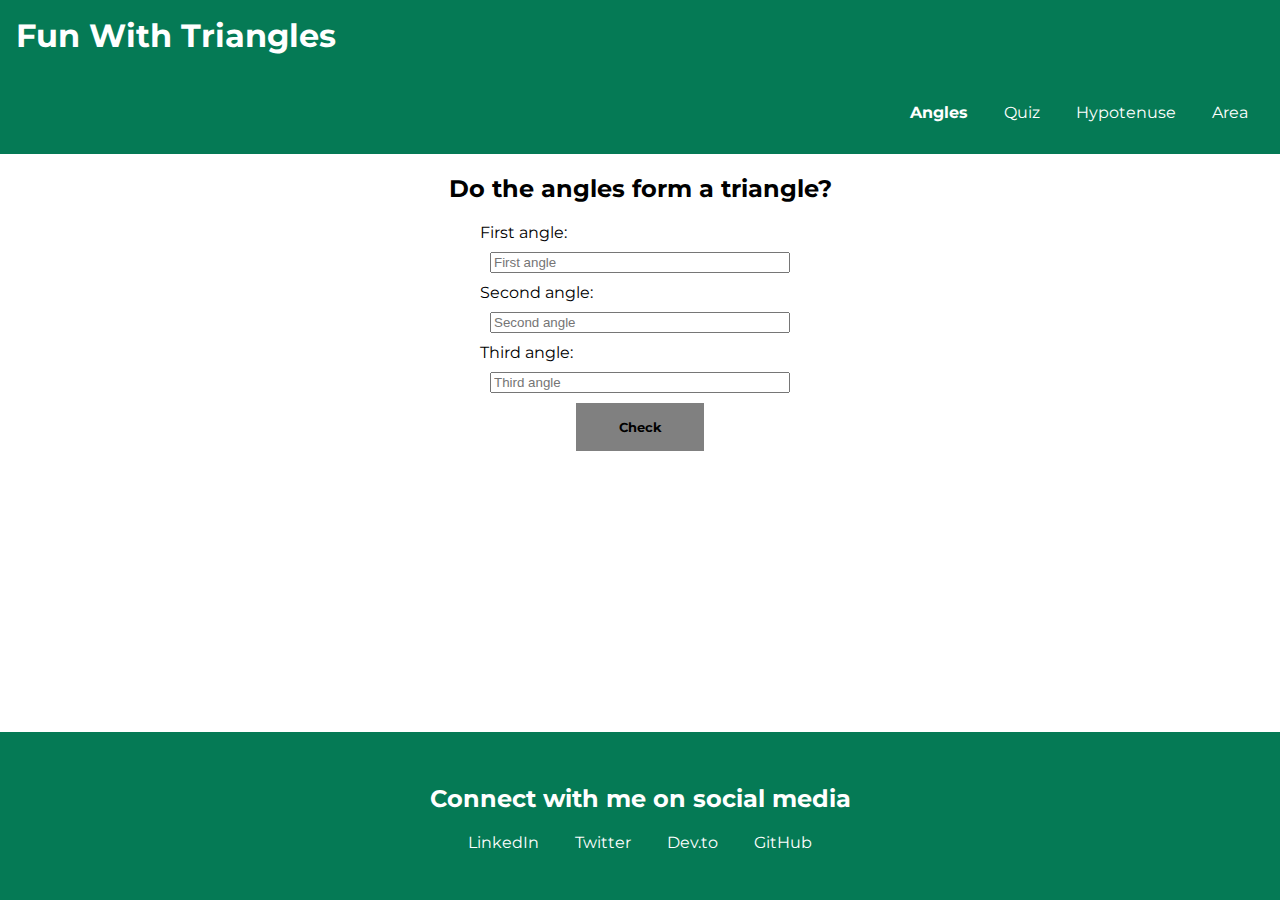
<file: index.html>
<!DOCTYPE html>
<html lang="en">
  <head>
    <meta charset="UTF-8" />
    <meta http-equiv="X-UA-Compatible" content="IE=edge" />
    <meta name="viewport" content="width=device-width, initial-scale=1.0" />
    <link rel="stylesheet" href="styles/styles.css">
    <title>Triangle Angles</title>
  </head>
  <body>
    <nav class="navigation container">
      <div class="nav-brand">Fun With Triangles</div>
      <ul class="nav-pills no-bullet">
        <li class="list-inline">
          <a class="link  link-active" href="/index.html">Angles</a>
        </li>
        <li class="list-inline">
          <a class="link" href="/quiz.html">Quiz</a>
        </li>
        <li class="list-inline">
          <a class="link" href="/Hypotenuse.html">Hypotenuse</a>
        </li>
        <li class="list-inline">
          <a class="link" href="/TriangleArea.html">Area</a>
        </li>
      </ul>
    </nav>
    <h2>Do the angles form a triangle?</h2>
    <form id="triangle-checker">
      <label for="first_angle">First angle: </label>
      <input type="text" class="angles" placeholder="First angle" />
      <label for="first_angle">Second angle: </label>
      <input type="text" class="angles" placeholder="Second angle" />
      <label for="first_angle">Third angle: </label>
      <input type="text" class="angles" placeholder="Third angle" />
    </form>
    <button type="submit" id="submit_button"><strong>Check</strong></button>
    <p id='result'></p>
    <footer class="footer">
      <h2>Connect with me on social media</h2>
      <ul class="social-links no-bullet">
        <li class="list-inline">
          <a class="link" href="https://www.linkedin.com/in/anubhav-j/">LinkedIn</a>
        </li>
        <li class="list-inline">
          <a class="link" href="https://twitter.com/anubhavjain9015">Twitter</a>
        </li>
        <li class="list-inline">
          <a class="link" href="https://dev.to/anubhav823">Dev.to</a>
        </li>
        <li class="list-inline">
          <a class="link" href="https://github.com/anubhav823">GitHub</a>
        </li>
      </ul>
    </footer>
    <script src="scripts/scripts.js"></script>
  </body>
</html>
</file>
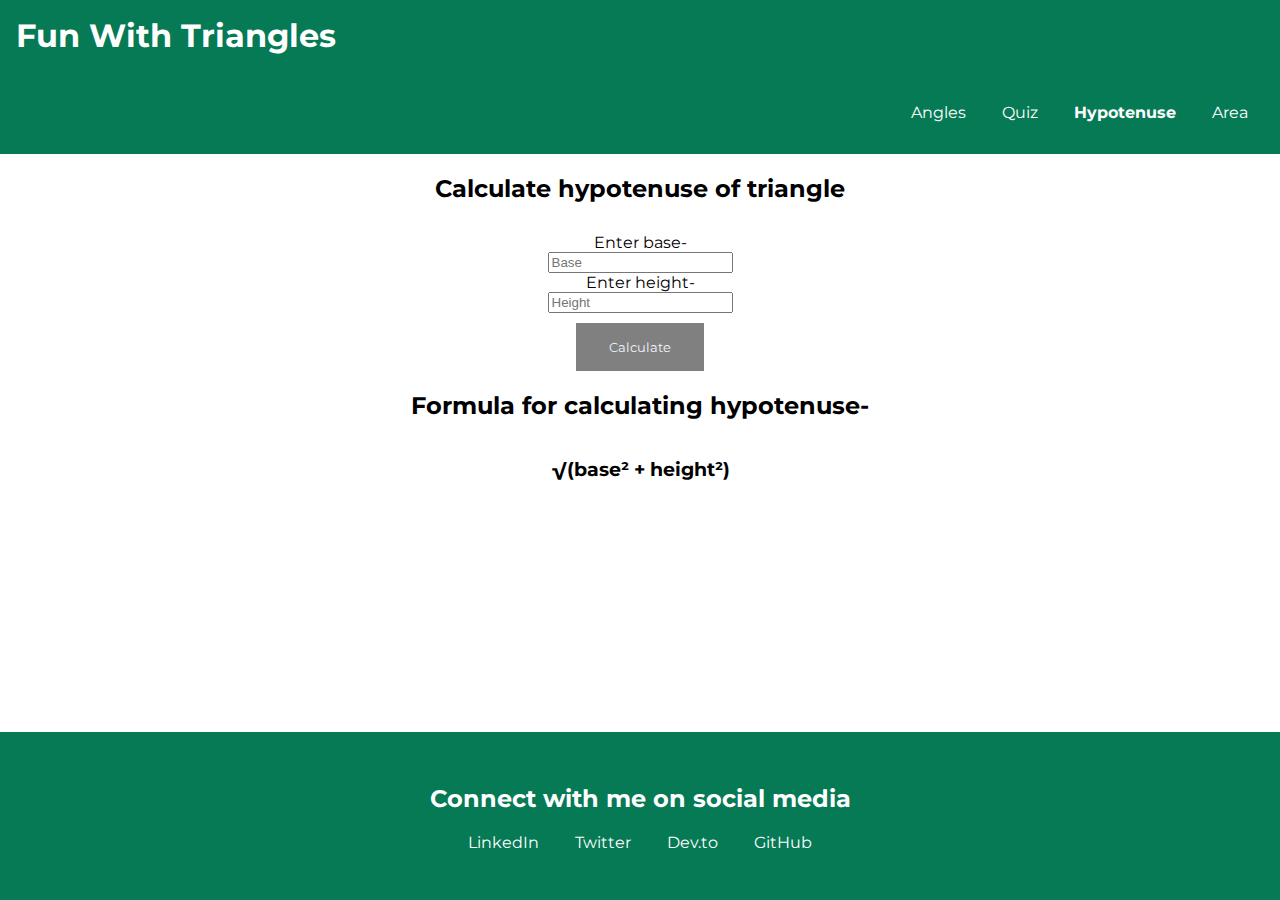
<file: Hypotenuse.html>
<!DOCTYPE html>
<html lang="en">
  <head>
    <meta charset="UTF-8" />
    <meta http-equiv="X-UA-Compatible" content="IE=edge" />
    <meta name="viewport" content="width=device-width, initial-scale=1.0" />
    <link rel="stylesheet" href="styles/hypotenuseStyles.css" />
    <title>Hypotenuse Calculator</title>
  </head>
  <body>
    <nav class="navigation container">
      <div class="nav-brand">Fun With Triangles</div>
      <ul class="nav-pills no-bullet">
        <li class="list-inline">
          <a class="link" href="/index.html">Angles</a>
        </li>
        <li class="list-inline">
          <a class="link" href="/quiz.html">Quiz</a>
        </li>
        <li class="list-inline">
          <a class="link link-active" href="/Hypotenuse.html">Hypotenuse</a>
        </li>
        <li class="list-inline">
          <a class="link" href="/TriangleArea.html">Area</a>
        </li>
      </ul>
    </nav>
    <h2>Calculate hypotenuse of triangle</h2>
    <form id="hypotenuse">
      <label for="base">Enter base-</label>
      <input type="text" id="base" placeholder="Base" />
      <label for="height">Enter height-</label>
      <input type="text" id="height" placeholder="Height" />
    </form>
    <button type="submit" id="submit_button">Calculate</button>
    <h2>Formula for calculating hypotenuse-</h2>
    <h3>√(base² + height²)</h3>
    <p id="output"></p>
    <footer class="footer">
      <h2>Connect with me on social media</h2>
      <ul class="social-links no-bullet">
        <li class="list-inline">
          <a class="link" href="https://www.linkedin.com/in/anubhav-j/"
            >LinkedIn</a
          >
        </li>
        <li class="list-inline">
          <a class="link" href="https://twitter.com/anubhavjain9015">Twitter</a>
        </li>
        <li class="list-inline">
          <a class="link" href="https://dev.to/anubhav823">Dev.to</a>
        </li>
        <li class="list-inline">
          <a class="link" href="https://github.com/anubhav823">GitHub</a>
        </li>
      </ul>
    </footer>
    
    <script src="scripts/hypotenuseScript.js"></script>
  </body>
</html>
</file>
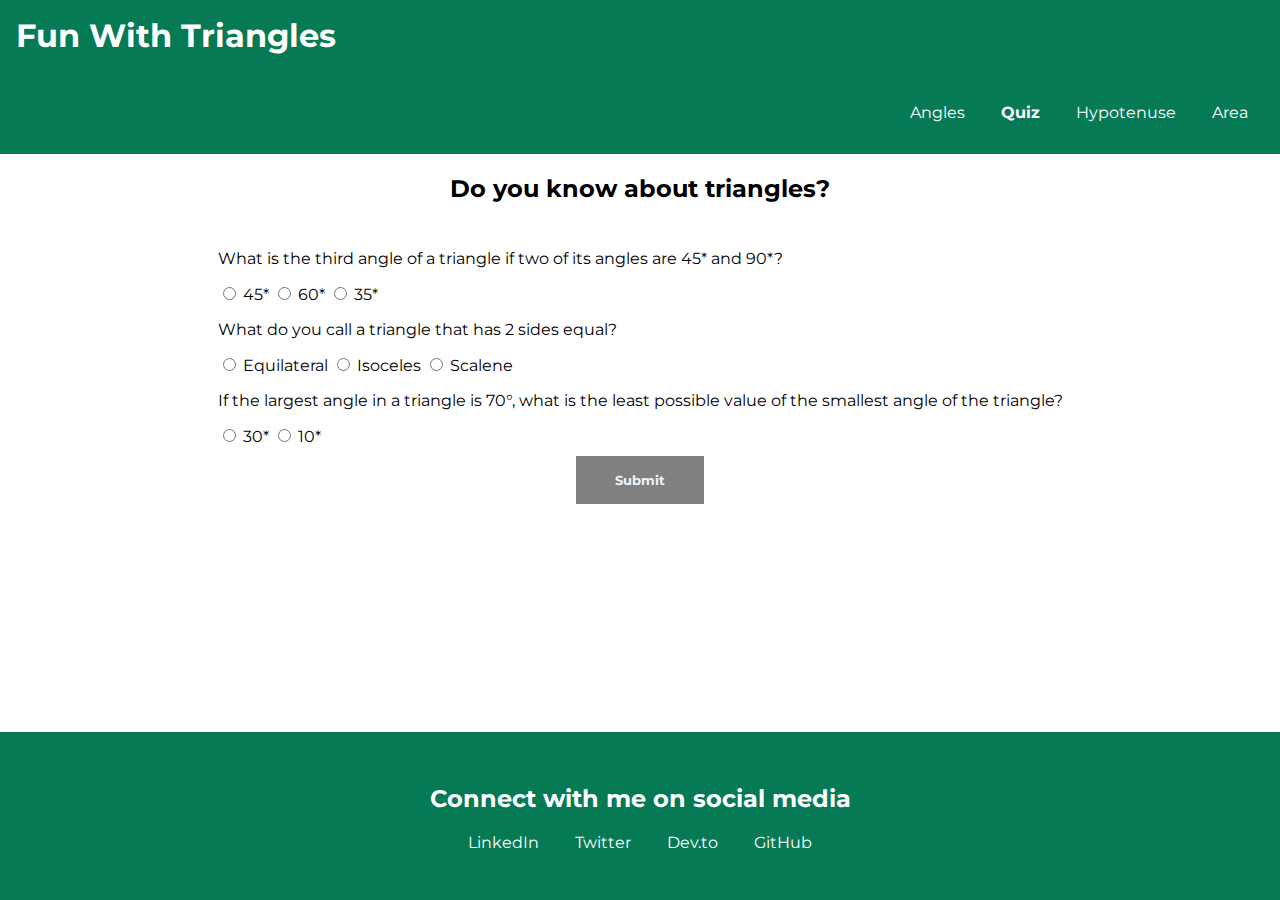
<file: quiz.html>
<!DOCTYPE html>
<html lang="en">
  <head>
    <meta charset="UTF-8" />
    <meta http-equiv="X-UA-Compatible" content="IE=edge" />
    <meta name="viewport" content="width=device-width, initial-scale=1.0" />
    <link rel="stylesheet" href="styles/quizstyles.css" />
    <title>Triangle Quiz</title>
  </head>
  <body>
    <nav class="navigation container">
      <div class="nav-brand">Fun With Triangles</div>
      <ul class="nav-pills no-bullet">
        <li class="list-inline">
          <a class="link" href="/index.html">Angles</a>
        </li>
        <li class="list-inline">
          <a class="link link-active" href="/quiz.html">Quiz</a>
        </li>
        <li class="list-inline">
          <a class="link" href="/Hypotenuse.html">Hypotenuse</a>
        </li>
        <li class="list-inline">
          <a class="link" href="/TriangleArea.html">Area</a>
        </li>
      </ul>
    </nav>
    <h2>Do you know about triangles?</h2>
    <form id="quiz">
      <p>
        What is the third angle of a triangle if two of its angles are 45* and
        90*?
      </p>
      <input type="radio" name="third_angle" id="radio-input-45" value="45"/>
      <label for="45">45*</label>
      <input type="radio" name="third_angle" id="radio-input-60" value='60'/>
      <label for="60">60*</label>
      <input type="radio" name="third_angle" id="radio-input-35" value='35'/>
      <label for="35">35*</label>

      <p>What do you call a triangle that has 2 sides equal?</p>
      <input type="radio" name="triangle_name" id="equilateral" value='equilateral'/>
      <label for="equilateral">Equilateral</label>
      <input type="radio" name="triangle_name" id="isoceles" value="isoceles"/>
      <label for="isoceles">Isoceles</label>
      <input type="radio" name="triangle_name" id="scalene" value="scalene"/>
      <label for="scalene">Scalene</label>
      <p>If the largest angle in a triangle is 70°, what is the least possible value of the smallest angle of the triangle?</p>
      <input type="radio" name="angle_measure" id="30" value='30'/>
      <label for="30*">30*</label>
      <input type="radio" name="angle_measure" id="10" value="10"/>
      <label for="10*">10*</label>
    </form>
    <button type="submit" id="submit_button"><strong>Submit</strong></button>
    <p id="result"></p>
    <footer class="footer">
      <h2>Connect with me on social media</h2>
      <ul class="social-links no-bullet">
        <li class="list-inline">
          <a class="link" href="https://www.linkedin.com/in/anubhav-j/">LinkedIn</a>
        </li>
        <li class="list-inline">
          <a class="link" href="https://twitter.com/anubhavjain9015">Twitter</a>
        </li>
        <li class="list-inline">
          <a class="link" href="https://dev.to/anubhav823">Dev.to</a>
        </li>
        <li class="list-inline">
          <a class="link" href="https://github.com/anubhav823">GitHub</a>
        </li>
      </ul>
    </footer>
    <script src="scripts/scriptsQuiz.js"></script>
  </body>
</html>
</file>
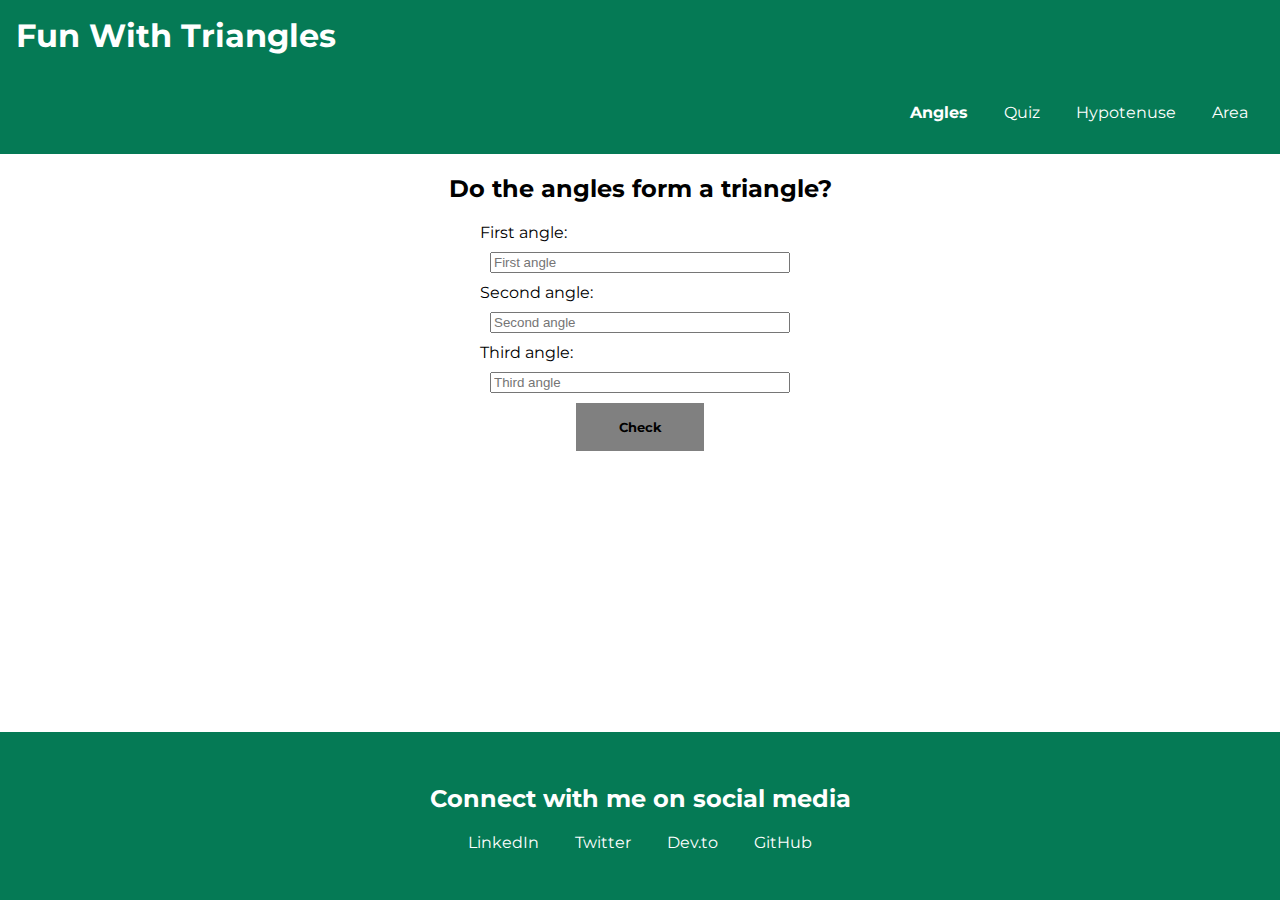
<file: triangleAngles.html>
<!DOCTYPE html>
<html lang="en">
  <head>
    <meta charset="UTF-8" />
    <meta http-equiv="X-UA-Compatible" content="IE=edge" />
    <meta name="viewport" content="width=device-width, initial-scale=1.0" />
    <link rel="stylesheet" href="styles/styles.css">
    <title>Triangle Angles</title>
  </head>
  <body>
    <nav class="navigation container">
      <div class="nav-brand">Fun With Triangles</div>
      <ul class="nav-pills no-bullet">
        <li class="list-inline">
          <a class="link  link-active" href="/triangleAngles.html">Angles</a>
        </li>
        <li class="list-inline">
          <a class="link" href="/quiz.html">Quiz</a>
        </li>
        <li class="list-inline">
          <a class="link" href="/Hypotenuse.html">Hypotenuse</a>
        </li>
        <li class="list-inline">
          <a class="link" href="/TriangleArea.html">Area</a>
        </li>
      </ul>
    </nav>
    <h2>Do the angles form a triangle?</h2>
    <form id="triangle-checker">
      <label for="first_angle">First angle: </label>
      <input type="text" class="angles" placeholder="First angle" />
      <label for="first_angle">Second angle: </label>
      <input type="text" class="angles" placeholder="Second angle" />
      <label for="first_angle">Third angle: </label>
      <input type="text" class="angles" placeholder="Third angle" />
    </form>
    <button type="submit" id="submit_button"><strong>Check</strong></button>
    <p id='result'></p>
    <footer class="footer">
      <h2>Connect with me on social media</h2>
      <ul class="social-links no-bullet">
        <li class="list-inline">
          <a class="link" href="https://www.linkedin.com/in/anubhav-j/">LinkedIn</a>
        </li>
        <li class="list-inline">
          <a class="link" href="https://twitter.com/anubhavjain9015">Twitter</a>
        </li>
        <li class="list-inline">
          <a class="link" href="https://dev.to/anubhav823">Dev.to</a>
        </li>
        <li class="list-inline">
          <a class="link" href="https://github.com/anubhav823">GitHub</a>
        </li>
      </ul>
    </footer>
    <script src="scripts/scripts.js"></script>
  </body>
</html>
</file>
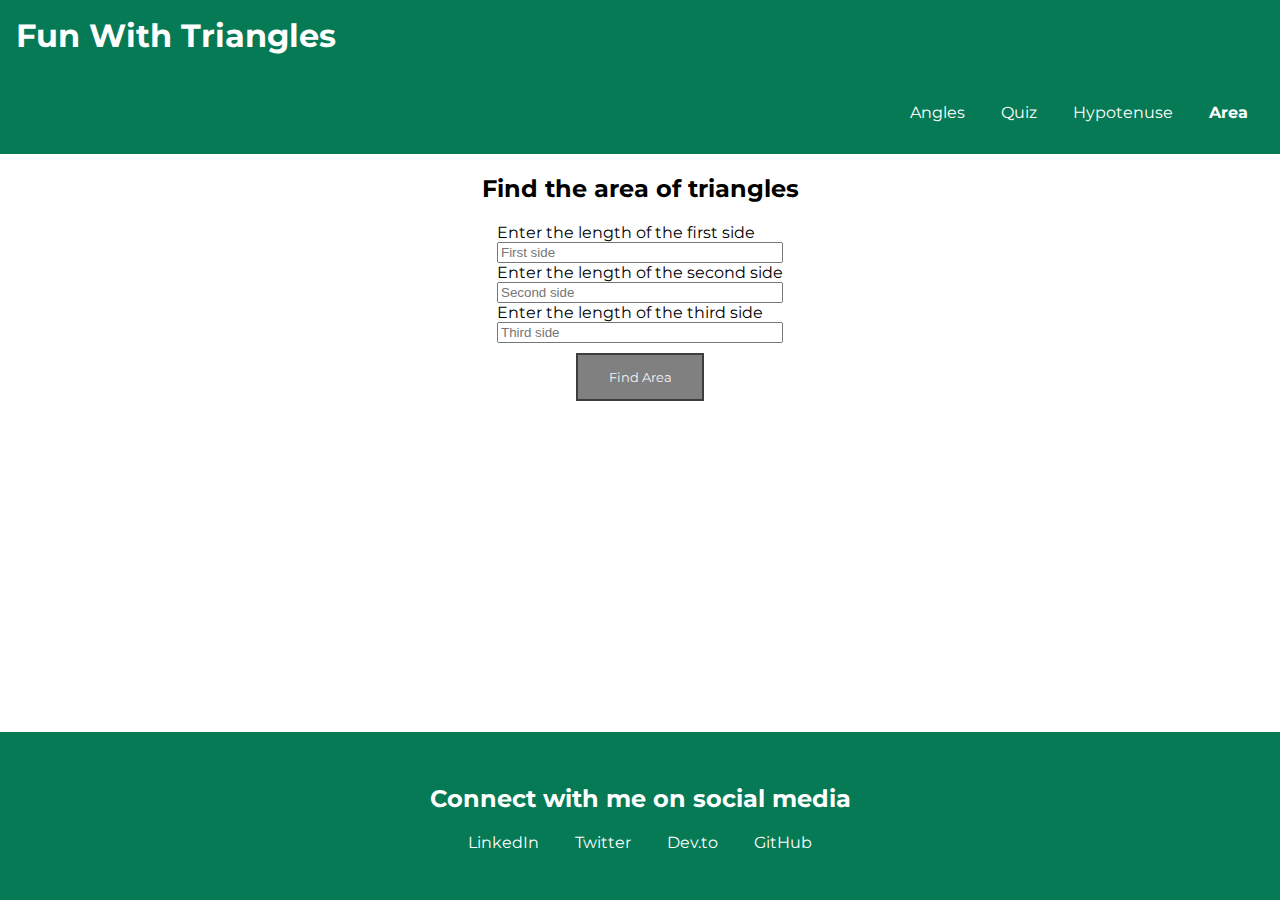
<file: TriangleArea.html>
<!DOCTYPE html>
<html lang="en">
  <head>
    <meta charset="UTF-8" />
    <meta http-equiv="X-UA-Compatible" content="IE=edge" />
    <meta name="viewport" content="width=device-width, initial-scale=1.0" />
    <link rel="stylesheet" href="styles/areaStyle.css" />
    <title>Document</title>
  </head>
  <body>
    <nav class="navigation container">
        <div class="nav-brand">Fun With Triangles</div>
        <ul class="nav-pills no-bullet">
          <li class="list-inline">
            <a class="link" href="/index.html">Angles</a>
          </li>
          <li class="list-inline">
            <a class="link" href="/quiz.html">Quiz</a>
          </li>
          <li class="list-inline">
            <a class="link" href="/Hypotenuse.html">Hypotenuse</a>
          </li>
          <li class="list-inline">
            <a class="link  link-active" href="/TriangleArea.html">Area</a>
          </li>
        </ul>
      </nav>
      <h2>Find the area of triangles</h2>
    <form id="area-input">
      <label for="first_side">Enter the length of the first side</label>
      <input
        type="text"
        name="sides"
        class="sides"
        id="first_side"
        placeholder="First side"
      />
      <label for="first_side">Enter the length of the second side</label>
      <input
        type="text"
        name="sides"
        class="sides"
        id="second_side"
        placeholder="Second side"
      />
      <label for="first_side">Enter the length of the third side</label>
      <input
        type="text"
        name="sides"
        class="sides"
        id="third_side"
        placeholder="Third side"
      />
    </form>
    <button type="submit" id="submit-button">Find Area</button>
    <h3></h3>
    <p id="result"></p>
    <footer class="footer">
      <h2>Connect with me on social media</h2>
      <ul class="social-links no-bullet">
        <li class="list-inline">
          <a class="link" href="https://www.linkedin.com/in/anubhav-j/"
            >LinkedIn</a>
        </li>
        <li class="list-inline">
          <a class="link" href="https://twitter.com/anubhavjain9015">Twitter</a>
        </li>
        <li class="list-inline">
          <a class="link" href="https://dev.to/anubhav823">Dev.to</a>
        </li>
        <li class="list-inline">
          <a class="link" href="https://github.com/anubhav823">GitHub</a>
        </li>
      </ul>
    </footer>
    <script src="scripts/area.js"></script>
  </body>
</html>
</file>
<file: styles/styles.css>
@import url("https://fonts.googleapis.com/css2?family=Montserrat:ital,wght@0,400;0,700;1,700&display=swap");

:root {
  --primary-color: #057a55;
  --dark-gray: grey;
  --off-white: #f3f4f6;
}
.container {
  padding: 0rem 1rem;
}
.navigation {
  background-color: var(--primary-color);
  color: white;
  width: 100%;
  border-bottom-left-radius: 1rem;
}

.link-active {
  font-weight: bold;
}
.navigation .nav-pills {
  text-align: right;
  padding: 1rem;
}
.navigation .link {
  color: white;
}

body {
  font-family: "Montserrat", sans-serif;
  margin: 0;
  align-items: center;
  display: flex;
  flex-direction: column;
}

#triangle-checker {
  display: flex;
  flex-direction: column;
  width: 25%;
  margin: auto;
}

#triangle-checker > input {
  margin: 10px;
}

button:active {
  background-color: rgb(61, 61, 61);
}
button {
  width: 10%;
  height: 3rem;
  outline: 0;
  border-radius: 0px;
  background: none;
  box-shadow: none;
  border: none;
  font-family: inherit;
  color: inherit;
  background-color: var(--dark-gray);
}
.footer {
  background-color: var(--primary-color);
  padding: 2rem 1rem;
  text-align: center;
  color: white;
  border-top-right-radius: 1rem;
  position: absolute;
  bottom: 0;
  width: 100%;
}
.footer .link {
  color: white;
}
.footer ul {
  padding-inline-start: 0%;
}
.no-bullet {
  list-style: none;
}

.list-inline {
  display: inline;
  padding: 0rem 1rem;
}
.nav-brand {
  font-weight: bold;
  font-size: 2rem;
  padding: 1rem;
}

.link {
  text-decoration: none;
}
</file>
<file: styles/hypotenuseStyles.css>
@import url("https://fonts.googleapis.com/css2?family=Montserrat:ital,wght@0,400;0,700;1,700&display=swap");

:root {
  --primary-color: #057a55;
  --dark-gray: grey;
  --off-white: #f3f4f6;
}

.container {
  padding: 0rem 1rem;
  width: 100%;
}
.navigation {
  background-color: var(--primary-color);
  color: white;
  border-bottom-left-radius: 1rem;
}

.link-active {
  font-weight: bold;
}
.navigation .nav-pills {
  text-align: right;
  padding: 1rem;
}
.navigation .link {
  color: white;
}

body {
  font-family: "Montserrat", sans-serif;
  margin: 0;
  align-items: center;
  display: flex;
  flex-direction: column;
}

#hypotenuse {
  width: auto;
  padding: 10px;
  margin: auto;
  align-items: center;
  display: flex;
  flex-direction: column;
}
button:active {
  background-color: rgb(61, 61, 61);
}
button {
  width: 10%;
  height: 3rem;
  outline: 0;
  border-radius: 0px;
  background: none;
  box-shadow: none;
  border: none;
  font-family: inherit;
  color: var(--off-white);
  background-color: var(--dark-gray);
}
.footer {
  background-color: var(--primary-color);
  padding: 2rem 1rem;
  text-align: center;
  color: white;
  border-top-right-radius: 1rem;
  position: absolute;
  bottom: 0;
  width: 100%;
}
.footer .link {
  color: white;
}

.link{
  text-decoration: none;
}

.footer ul {
  padding-inline-start: 0%;
}
.no-bullet {
  list-style: none;
}

.list-inline {
  display: inline;
  padding: 0rem 1rem;
}
.nav-brand {
  font-weight: bold;
  font-size: 2rem;
  padding: 1rem;
}
</file>
<file: styles/quizstyles.css>
@import url("https://fonts.googleapis.com/css2?family=Montserrat:ital,wght@0,400;0,700;1,700&display=swap");

:root {
  --primary-color: #057a55;
  --dark-gray: grey;
  --off-white: #f3f4f6;
}

.container {
  padding: 0rem 1rem;
  width: 100%;
}
.navigation {
  background-color: var(--primary-color);
  color: white;
  border-bottom-left-radius: 1rem;
}

.link-active {
  font-weight: bold;
}
.navigation .nav-pills {
  text-align: right;
  padding: 1rem;
}
.navigation .link {
  color: white;
}

body {
  font-family: "Montserrat", sans-serif;
  margin: 0;
  align-items: center;
  display: flex;
  flex-direction: column;
}

#quiz {
  width: auto;
  padding: 10px;
  margin: auto;
  align-items: center;
}

#triangle-checker > input {
  margin: 10px;
}

button:active {
  background-color: rgb(61, 61, 61);
}
button {
  color: var(--off-white);
  width: 10%;
  height: 3rem;
  outline: 0;
  border-radius: 0px;
  background: none;
  box-shadow: none;
  border: none;
  font-family: inherit;
  background-color: var(--dark-gray);
}
.footer {
  background-color: var(--primary-color);
  padding: 2rem 1rem;
  text-align: center;
  color: white;
  border-top-right-radius: 1rem;
  position: absolute;
  bottom: 0;
  width: 100%;
}
.link{
  text-decoration: none;
}
.footer .link {
  color: white;
}

.footer ul {
  padding-inline-start: 0%;
}
.no-bullet {
  list-style: none;
}

.list-inline {
  display: inline;
  padding: 0rem 1rem;
}
.nav-brand {
  font-weight: bold;
  font-size: 2rem;
  padding: 1rem;
}
</file>
<file: styles/areaStyle.css>
@import url("https://fonts.googleapis.com/css2?family=Montserrat:ital,wght@0,400;0,700;1,700&display=swap");

:root {
  --primary-color: #057a55;
  --dark-gray: grey;
  --off-white: #f3f4f6;
}
.container {
  padding: 0rem 1rem;
}
.navigation {
  background-color: var(--primary-color);
  color: white;
  width: 100%;
  border-bottom-left-radius: 1rem;
}

.link-active {
  font-weight: bold;
}
.navigation .nav-pills {
  text-align: right;
  padding: 1rem;
}
.navigation .link {
  color: white;
}

body {
  font-family: "Montserrat", sans-serif;
  margin: 0;
  align-items: center;
  display: flex;
  flex-direction: column;
}
#area-input {
  display: flex;
  flex-direction: column;
}

button:active {
  background-color: rgb(61, 61, 61);
}
button {
  color: var(--off-white);
  margin-top: 10px;
  width: 10%;
  height: 3rem;
  outline: 0;
  border-radius: 0px;
  background: none;
  box-shadow: none;
  border: none;
  font-family: inherit;
  border: 2px solid rgb(61, 61, 61);
  background-color: var(--dark-gray);
}
.footer {
  background-color: var(--primary-color);
  padding: 2rem 1rem;
  text-align: center;
  color: white;
  border-top-right-radius: 1rem;
  position: absolute;
  bottom: 0;
  width: 100%;
}
.footer .link {
  color: white;
}
.footer ul {
  padding-inline-start: 0%;
}
.no-bullet {
  list-style: none;
}

.link {
  text-decoration: none;
}
.list-inline {
  display: inline;
  padding: 0rem 1rem;
}
.nav-brand {
  font-weight: bold;
  font-size: 2rem;
  padding: 1rem;
}
</file>
